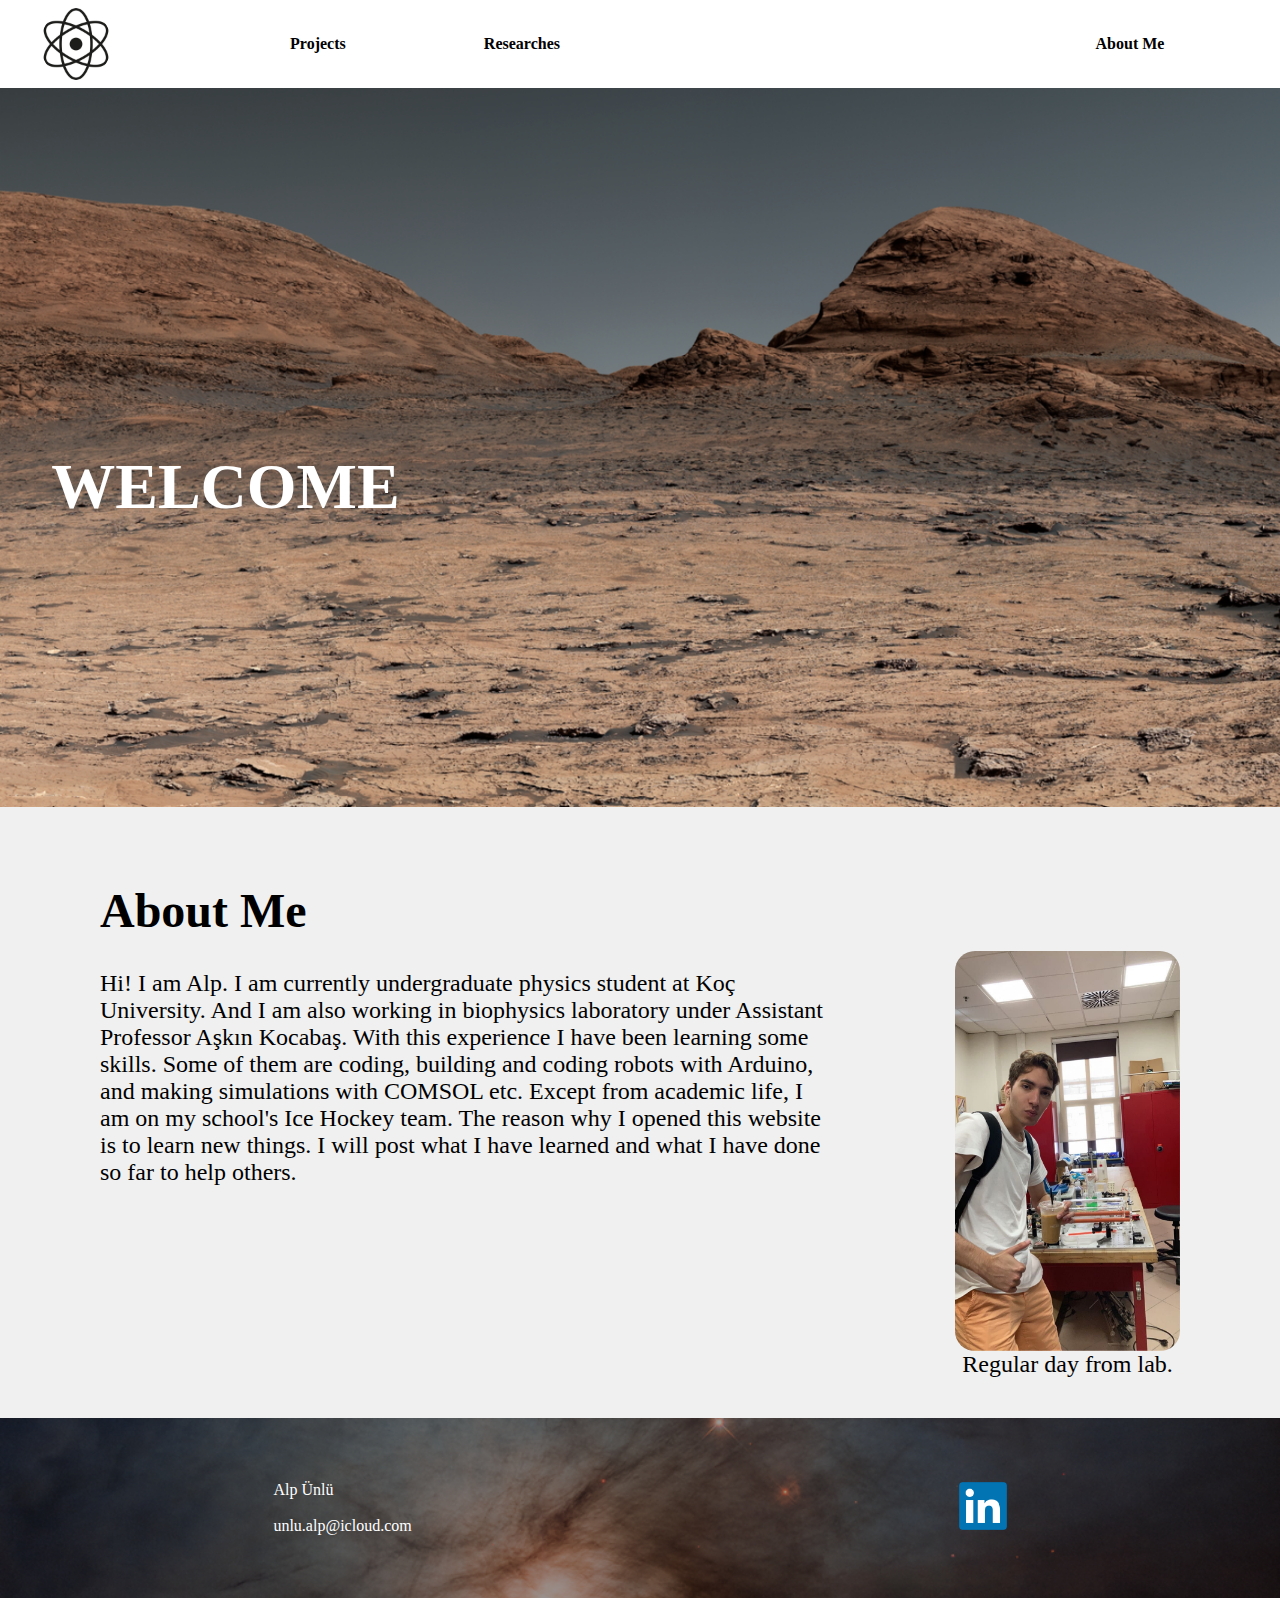
<file: index.html>
<!DOCTYPE html>
<html>

    <head>
        <title>Home</title>
        <link rel="stylesheet" href="styles/head.css">
        <link rel="stylesheet" href="styles/main.css">
        <link rel="stylesheet" href="styles/general.css">
        <link rel="stylesheet" href="styles/footer.css">
        <meta name="viewport" content="width=device-width, initial-scale=1.0">


 

    </head>
    <body class="body">
        <div class="header">

            <div class="left-side">
                
                <a href="/" class="home-button">
                    <img class="atom-logo" src="images/atomlogo.png">
                </a>

                <a href="/my-project.html" class="project-button">
                    Projects
                </a>

                <a href="/researches.html" class="project-button">
                    Researches
                </a>


            </div>

            <input type="checkbox" id="menu-bar">
            <label for="menu-bar">&#8801;</label>

            <div class="mobile-bar">
                <ul>
                    <li><a href="/my-project.html">Projects</a></li>
                    <li><a href="/researches.html">Researches</a></li>
                    <li><a href="/#about-me">About Me</a></li>
                </ul>
            </div>
 

            <div class="right-side">
                <a href="#about-me" class="project-button">
                    About Me
                </a>

            

            </div>

        </div>

        <div class="main-welcome">
    
            <img class="mars-image" src="images/mars.png">

            <div class="welcome-heading">
                WELCOME
            </div>
        </div>
        
        <div id="about-me"class="main-page">
            <div class="main-left">
                <h1>About Me</h1>
                Hi! I am Alp. I am currently undergraduate physics student at Koç University. And I am also working in biophysics laboratory
                under Assistant Professor Aşkın Kocabaş. With this experience I have been learning some skills. Some of them are coding, building and coding robots 
                with Arduino, and making simulations with COMSOL etc. Except from academic life, I am on my school's Ice Hockey team. The reason why 
                I opened this website is to learn new things. I will post what I have learned and what I have done so far to help others.
                
            </div>
            <div class="main-middle"></div>
            <div class="main-right">
                <img class="profile-photo" src="images/pphoto.JPG">
                
                <div class="photo-text">
                    Regular day from lab.
                </div>
            </div>
        </div>


        <div class="footer">
            <div class="footer-class">
                <div class="image-overlay">
                    <div class="contact">
                        Alp Ünlü <br> <br>unlu.alp@icloud.com
                    </div>
                    <div class="social-media">
                        <img class="linkedin-logo" onclick="location.href='https://tr.linkedin.com/in/alpunlu'" src="images/linkedin-logoo.webp">
                        
                        <!--<img class="insta-logo" onclick="location.href='https://www.instagram.com/unlu.alp/'" src="images/insta-logo.png">
                    -->

                    </div>
                </div>
            </div>
        </div>
    </body>
</html>
</file>
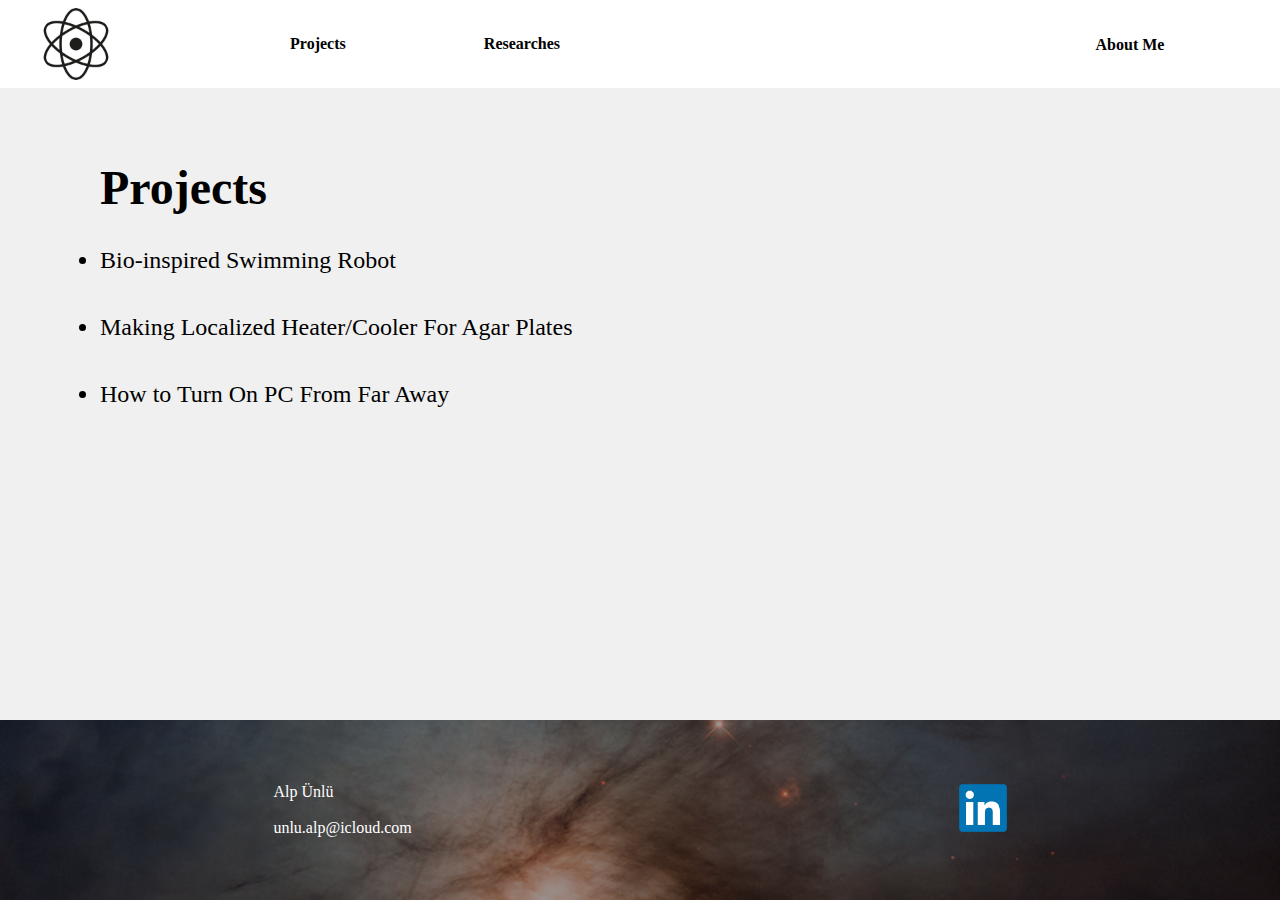
<file: my-project.html>
<!DOCTYPE html>
<html lang="en">
<head>
    <meta charset="UTF-8">
    <meta name="viewport" content="width=device-width, initial-scale=1.0">
    <title>Researches</title>
    <link rel="stylesheet" href="styles/head.css">
    <link rel="stylesheet" href="styles/main.css">
    <link rel="stylesheet" href="styles/general.css">
    <link rel="stylesheet" href="styles/footer.css">
    <meta name="viewport" content="width=device-width, initial-scale=1.0">
</head>
<body>
    <div class="header">

        <div class="left-side">

                <a href="/" class="home-button">
                    <img class="atom-logo" src="images/atomlogo.png">
                </a>

                <a href="/my-project.html" class="project-button">
                    Projects
                </a>

                <a href="/researches.html" class="project-button">
                    Researches
                </a>


        </div>

        <input type="checkbox" id="menu-bar">
        <label for="menu-bar">&#8801;</label>

        <div class="mobile-bar">
            <ul>
                <li><a href="/my-project.html">Projects</a></li>
                <li><a href="/researches.html">Researches</a></li>
                <li><a href="/#about-me">About Me</a></li>
            </ul>
        </div>


        <div class="right-side">
            <div class="head-info">
                <a href="/#about-me" class="project-button">
                    About Me
                </a>
            </div>
        

        </div>
    </div>

    <div class="main-page">
        <div class="main-left">
            <h1>Projects</h1>
            <ul>
                <li><a href="/projects/project1.html" class="link-text">Bio-inspired Swimming Robot</a></li>
                <li><a href="/projects/project2.html" class="link-text">Making Localized Heater/Cooler For Agar Plates</a></li>
                <li><a href="/projects/project3.html" class="link-text">How to Turn On PC From Far Away</a></li>
            </ul>
        </div>
        

        <div class="main-right">

       
        </div>
    </div>

    <div class="footer">
        <div class="footer-class">
            <div class="image-overlay">
                <div class="contact">
                    Alp Ünlü <br> <br>unlu.alp@icloud.com
                </div>
                <div class="social-media">
                    <img class="linkedin-logo" onclick="location.href='https://tr.linkedin.com/in/alpunlu'" src="images/linkedin-logoo.webp">
                    <!-- <img class="insta-logo" onclick="location.href='https://www.instagram.com/unlu.alp/'" src="images/insta-logo.png">
                -->
                    
    
                </div>
            </div>
        </div>
    </div>


</body>
</html>
</file>
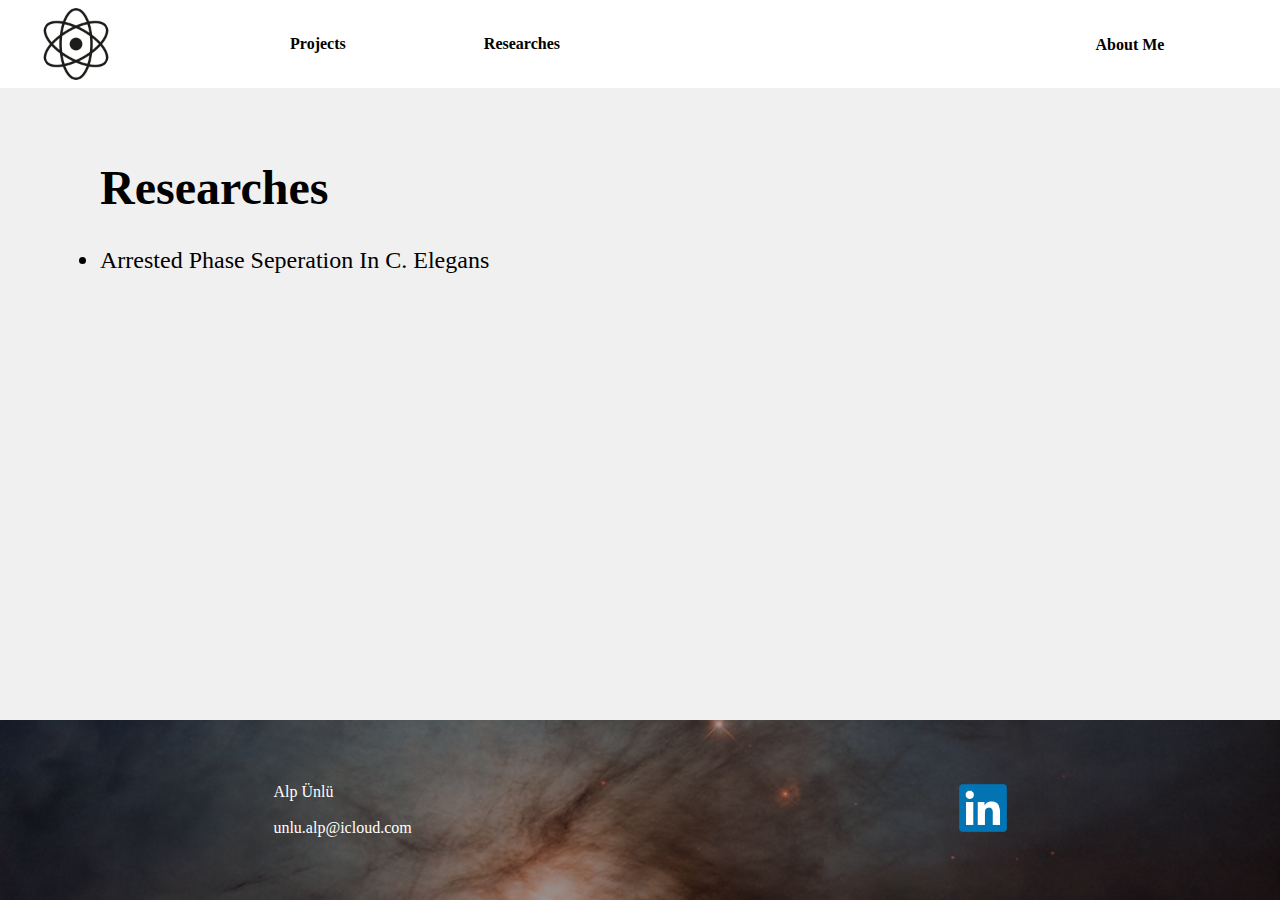
<file: researches.html>
<!DOCTYPE html>
<html lang="en">
<head>
    <meta charset="UTF-8">
    <meta name="viewport" content="width=device-width, initial-scale=1.0">
    <title>Researches</title>
    <link rel="stylesheet" href="styles/head.css">
    <link rel="stylesheet" href="styles/main.css">
    <link rel="stylesheet" href="styles/general.css">
    <link rel="stylesheet" href="styles/footer.css">
    <meta name="viewport" content="width=device-width, initial-scale=1.0">
</head>
<body>
    <div class="header">

        <div class="left-side">

                <a href="/" class="home-button">
                    <img class="atom-logo" src="images/atomlogo.png">
                </a>

                <a href="/my-project.html" class="project-button">
                    Projects
                </a>

                <a href="/researches.html" class="project-button">
                    Researches
                </a>


        </div>

        <input type="checkbox" id="menu-bar">
        <label for="menu-bar">&#8801;</label>

        <div class="mobile-bar">
            <ul>
                <li><a href="/my-project.html">Projects</a></li>
                <li><a href="/researches.html">Researches</a></li>
                <li><a href="/#about-me">About Me</a></li>
            </ul>
        </div>


        <div class="right-side">
            <div class="head-info">
                <a href="/#about-me" class="project-button">
                    About Me
                </a>
            </div>
        

        </div>
    </div>

    <div class="main-page">
        <div class="main-left">
            <h1>Researches</h1>
            <ul>
                <li><a href="/researches/research1.html" class="link-text">Arrested Phase Seperation In C. Elegans</a></li>
            </ul>
        </div>
        

        <div class="main-right">

       
        </div>
    </div>

    <div class="footer">
        <div class="footer-class">
            <div class="image-overlay">
                <div class="contact">
                    Alp Ünlü <br> <br>unlu.alp@icloud.com
                </div>
                <div class="social-media">
                    <img class="linkedin-logo" onclick="location.href='https://tr.linkedin.com/in/alpunlu'" src="images/linkedin-logoo.webp">
                    <!--<img class="insta-logo" onclick="location.href='https://www.instagram.com/unlu.alp/'" src="images/insta-logo.png">
                -->
    
                </div>
            </div>
        </div>
    </div>


</body>
</html>
</file>
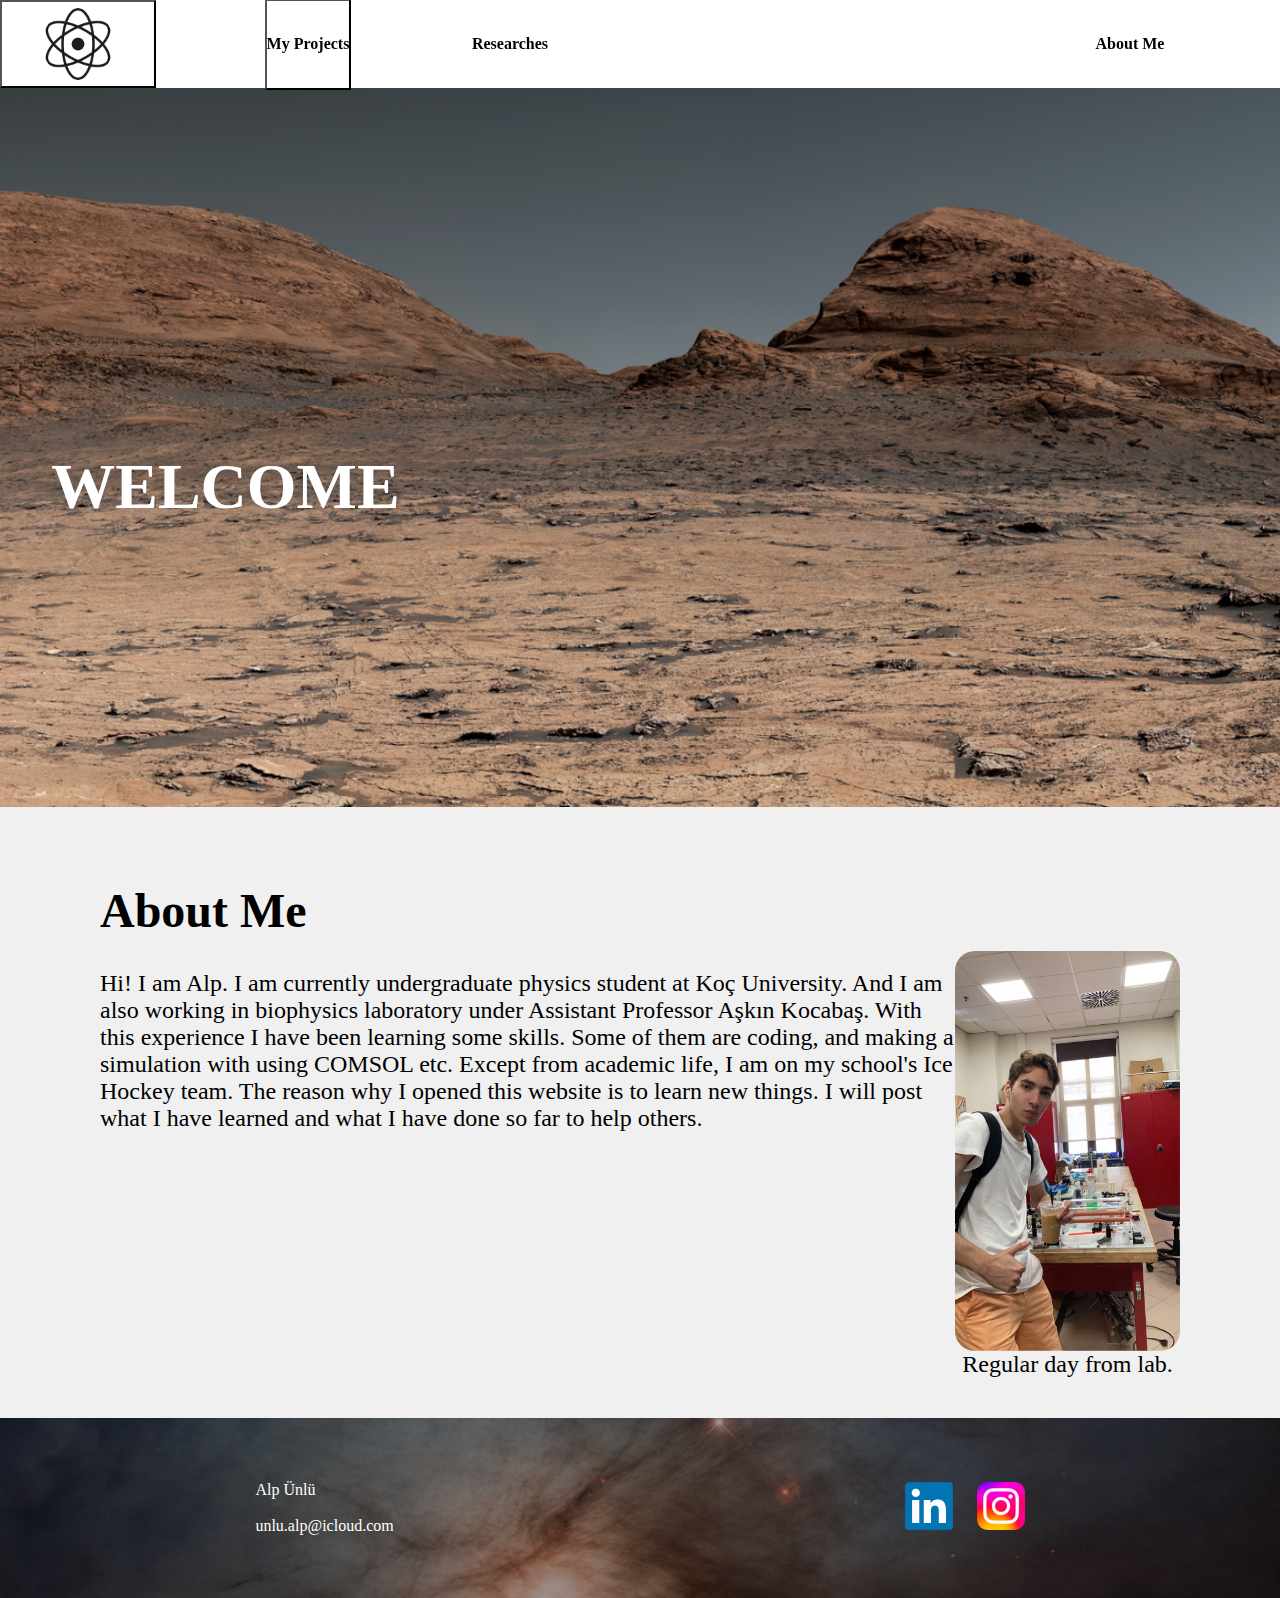
<file: website.html>
<!DOCTYPE html>
<html>

    <head>
        <title>Home</title>
        <link rel="stylesheet" href="styles/head.css">
        <link rel="stylesheet" href="styles/main.css">
        <link rel="stylesheet" href="styles/general.css">
        <link rel="stylesheet" href="styles/footer.css">
        <meta name="viewport" content="width=device-width, initial-scale=1.0">


 

    </head>
    <body class="body">
        <div class="header">

            <div class="left-side">

                    <button class="home-button">
                        <img class="atom-logo" onclick="location.href=('https://alpunlu.com')"  src="images/atomlogo.png">
                    </button>

                    <button class="project-button">
                        My Projects
                    </button>

                    <button class="research-button">
                        Researches
                    </button>

            </div>

            <input type="checkbox" id="menu-bar">
            <label for="menu-bar">&#8801;</label>

            <div class="mobile-bar">
                <ul>
                    <li><a href="#">My Projects</a></li>
                    <li><a href="#">Researches</a></li>
                    <li><a href="#about-me">About Me</a></li>
                </ul>
            </div>
 

            <div class="right-side">
                <div class="head-info">
                    <button class="about-button" onclick="location.href='#about-me'">
                        About Me
                    </button>
                </div>

        

                

            </div>

        </div>

        <div class="main-welcome">
            <img class="mars-image" src="images/mars.png">
            <div class="welcome-heading">
                WELCOME
            </div>
        </div>
        
        <div id="about-me"class="main-page">
            <div class="main-left">
                <h1>About Me</h1>
                Hi! I am Alp. I am currently undergraduate physics student at Koç University. And I am also working in biophysics laboratory
                under Assistant Professor Aşkın Kocabaş. With this experience I have been learning some skills. Some of them are coding, and 
                making a simulation with using COMSOL etc. Except from academic life, I am on my school's Ice Hockey team. The reason why I 
                opened this website is to learn new things. I will post what I have learned and what I have done so far to help others.
                
            </div>

            <div class="main-right">
                <img class="profile-photo" src="images/pphoto.JPG">
                
                <div class="photo-text">
                    Regular day from lab.
                </div>
            </div>
        </div>

        <div class="footer-class">
            <div class="image-overlay">
                <div class="contact">
                    Alp Ünlü <br> <br>unlu.alp@icloud.com
                </div>
                <div class="social-media">
                    <img class="linkedin-logo" onclick="location.href='https://tr.linkedin.com/in/alpunlu'" src="images/linkedin-logoo.webp">
                    <img class="insta-logo" onclick="location.href='https://www.instagram.com/unlu.alp/'" src="images/insta-logo.png">
                    

                </div>
            </div>
        </div>
    </body>
</html>
</file>
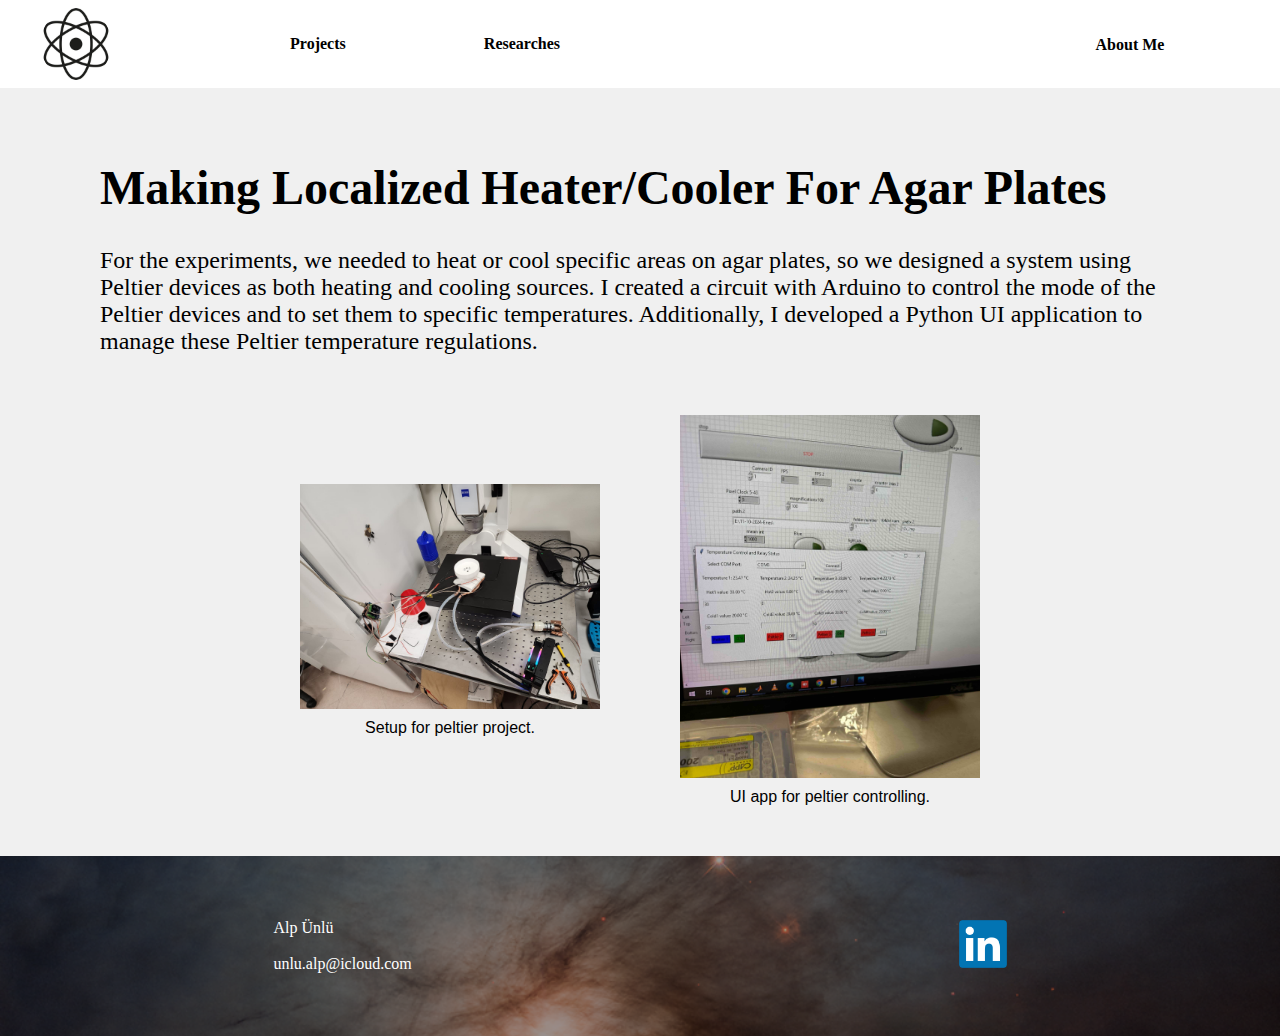
<file: projects/project2.html>
<!DOCTYPE html>
<html lang="en">
<head>
    <meta charset="UTF-8">
    <meta name="viewport" content="width=device-width, initial-scale=1.0">
    <title>Researches</title>
    <link rel="stylesheet" href="../styles/head.css">
    <link rel="stylesheet" href="../styles/main.css">
    <link rel="stylesheet" href="../styles/general.css">
    <link rel="stylesheet" href="../styles/footer.css">
    <meta name="viewport" content="width=device-width, initial-scale=1.0">
</head>
<body>
    <div class="header">

        <div class="left-side">

                <a href="/" class="home-button">
                    <img class="atom-logo" src="../images/atomlogo.png">
                </a>

                <a href="/my-project.html" class="project-button">
                    Projects
                </a>

                <a href="/researches.html" class="project-button">
                    Researches
                </a>


        </div>

        <input type="checkbox" id="menu-bar">
        <label for="menu-bar">&#8801;</label>

        <div class="mobile-bar">
            <ul>
                <li><a href="/my-project.html">Projects</a></li>
                <li><a href="/researches.html">Researches</a></li>
                <li><a href="/#about-me">About Me</a></li>
            </ul>
        </div>


        <div class="right-side">
            <div class="head-info">
                <a href="/#about-me" class="project-button">
                    About Me
                </a>
            </div>
        

        </div>
    </div>

    <div class="main-page">
        
        <div class="main-left">
            <h1>Making Localized Heater/Cooler For Agar Plates</h1>
            For the experiments, we needed to heat or cool specific areas on agar plates, so we designed a system using Peltier devices as both heating and cooling sources.
            I created a circuit with Arduino to control the mode of the Peltier devices and to set them to specific temperatures. Additionally, I developed a Python UI application to manage these Peltier temperature regulations.
        </div>

        <div class="main-right">

       
        </div>
    </div>

    <div class="image-grid">
        <!-- Image 1 -->
        <div class="image-container">
            <img src="../images/project2/peltiersetup.JPG" alt="Image 1">
            <div class="image-text">Setup for peltier project.</div>
        </div>
    
        <!-- Image 2 -->
        <div class="image-container">
            <img src="../images/project2/peltier.jpg" alt="Image 2">
            <div class="image-text">UI app for peltier controlling.</div>
        </div>
    
        <!-- Add more images as needed -->
    </div>

    <div class="footer">
        <div class="footer-class">
            <div class="image-overlay">
                <div class="contact">
                    Alp Ünlü <br> <br>unlu.alp@icloud.com
                </div>
                <div class="social-media">
                    <img class="linkedin-logo" onclick="location.href='https://tr.linkedin.com/in/alpunlu'" src="../images/linkedin-logoo.webp">
                    <!--<img class="insta-logo" onclick="location.href='https://www.instagram.com/unlu.alp/'" src="../images/insta-logo.png">
                -->
    
                </div>
            </div>
        </div>
    </div>


</body>
</html>
</file>
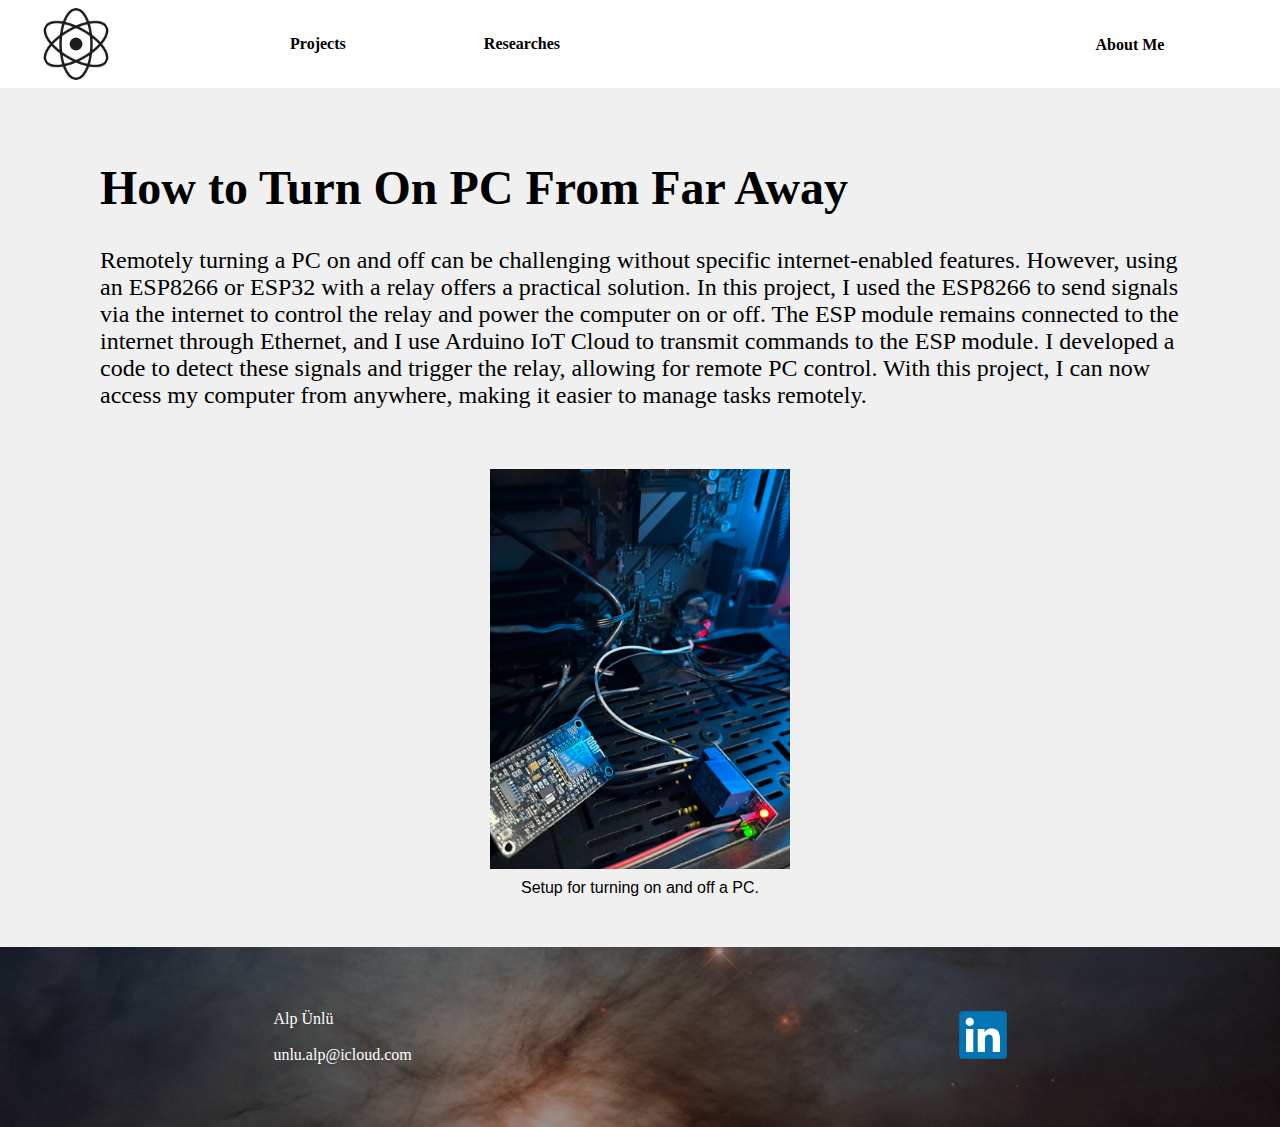
<file: projects/project3.html>
<!DOCTYPE html>
<html lang="en">
<head>
    <meta charset="UTF-8">
    <meta name="viewport" content="width=device-width, initial-scale=1.0">
    <title>Researches</title>
    <link rel="stylesheet" href="../styles/head.css">
    <link rel="stylesheet" href="../styles/main.css">
    <link rel="stylesheet" href="../styles/general.css">
    <link rel="stylesheet" href="../styles/footer.css">
    <meta name="viewport" content="width=device-width, initial-scale=1.0">
</head>
<body>
    <div class="header">

        <div class="left-side">

                <a href="/" class="home-button">
                    <img class="atom-logo" src="../images/atomlogo.png">
                </a>

                <a href="/my-project.html" class="project-button">
                    Projects
                </a>

                <a href="/researches.html" class="project-button">
                    Researches
                </a>


        </div>

        <input type="checkbox" id="menu-bar">
        <label for="menu-bar">&#8801;</label>

        <div class="mobile-bar">
            <ul>
                <li><a href="/my-project.html">Projects</a></li>
                <li><a href="/researches.html">Researches</a></li>
                <li><a href="/#about-me">About Me</a></li>
            </ul>
        </div>


        <div class="right-side">
            <div class="head-info">
                <a href="/#about-me" class="project-button">
                    About Me
                </a>
            </div>
        

        </div>
    </div>

    <div class="main-page">
    
        <div class="main-left">
            <h1>How to Turn On PC From Far Away</h1>
            
            Remotely turning a PC on and off can be challenging without specific internet-enabled features. However, using an ESP8266 or ESP32 with a relay offers a practical solution. In this project, I used the ESP8266 to send signals via the internet to control the relay and power the computer on or off. The ESP module remains connected to the internet through Ethernet, and I use Arduino IoT Cloud to transmit commands to the ESP module. I developed a code to detect these signals and trigger the relay, allowing for remote PC control.
            With this project, I can now access my computer from anywhere, making it easier to manage tasks remotely.
            
        </div>

        <div class="main-right">

       
        </div>
    </div>


    <div class="image-grid">
        <!-- Image 1 -->
        <div class="image-container">
            <img src="../images/project3/pcturnon.jpg" alt="Image 1">
            <div class="image-text">Setup for turning on and off a PC.</div>
        </div>
    
        
    
        <!-- Add more images as needed -->
    </div>
 

    <div class="footer">
        <div class="footer-class">
            <div class="image-overlay">
                <div class="contact">
                    Alp Ünlü <br> <br>unlu.alp@icloud.com
                </div>
                <div class="social-media">
                    <img class="linkedin-logo" onclick="location.href='https://tr.linkedin.com/in/alpunlu'" src="../images/linkedin-logoo.webp">
                    <!--<img class="insta-logo" onclick="location.href='https://www.instagram.com/unlu.alp/'" src="../images/insta-logo.png">
                -->
    
                </div>
            </div>
        </div>
    </div>


</body>
</html>
</file>
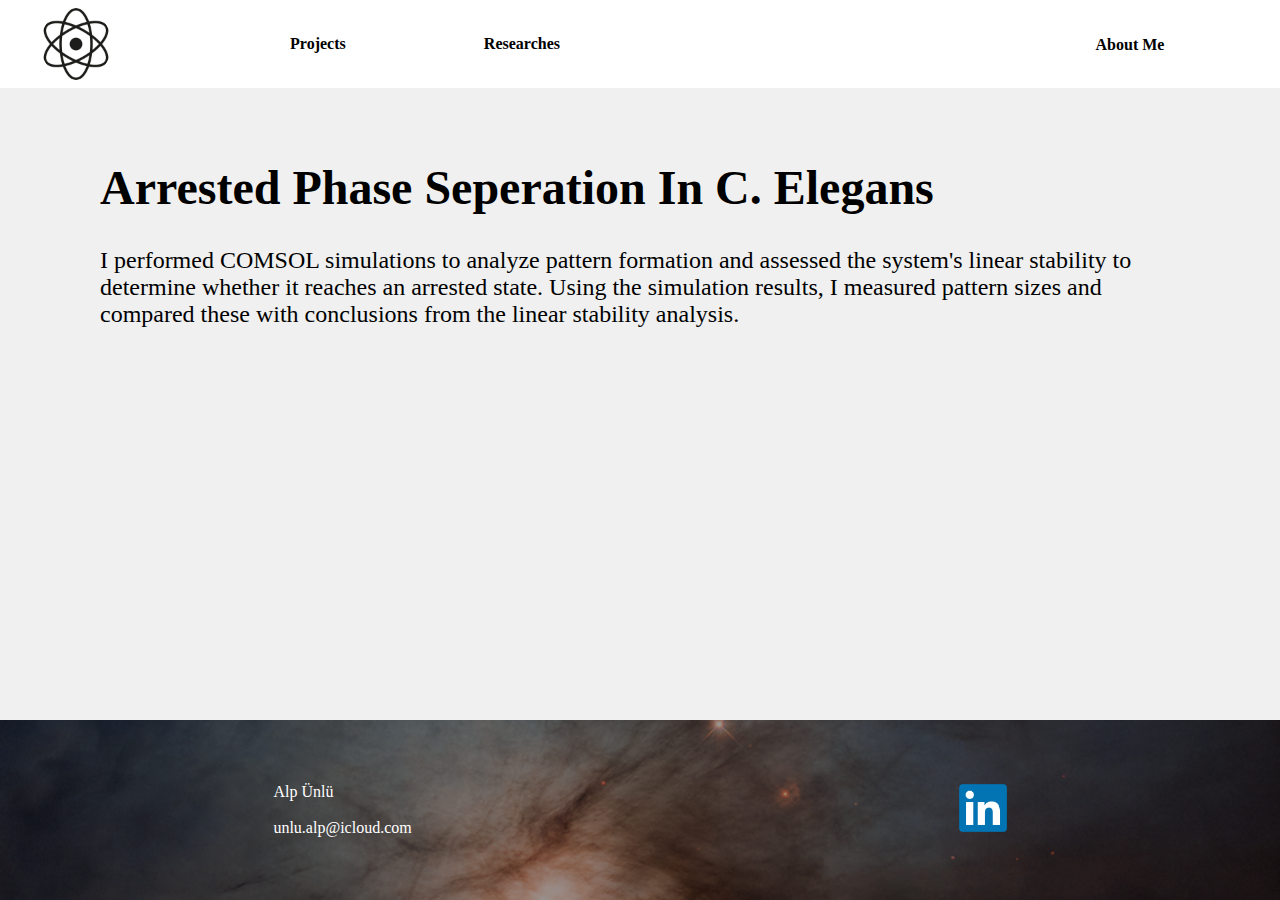
<file: researches/research1.html>
<!DOCTYPE html>
<html lang="en">
<head>
    <meta charset="UTF-8">
    <meta name="viewport" content="width=device-width, initial-scale=1.0">
    <title>Researches</title>
    <link rel="stylesheet" href="../styles/head.css">
    <link rel="stylesheet" href="../styles/main.css">
    <link rel="stylesheet" href="../styles/general.css">
    <link rel="stylesheet" href="../styles/footer.css">
    <meta name="viewport" content="width=device-width, initial-scale=1.0">
</head>
<body>
    <div class="header">

        <div class="left-side">

                <a href="/" class="home-button">
                    <img class="atom-logo" src="../images/atomlogo.png">
                </a>

                <a href="/my-project.html" class="project-button">
                    Projects
                </a>

                <a href="/researches.html" class="project-button">
                    Researches
                </a>


        </div>

        <input type="checkbox" id="menu-bar">
        <label for="menu-bar">&#8801;</label>

        <div class="mobile-bar">
            <ul>
                <li><a href="/my-project.html">Projects</a></li>
                <li><a href="/researches.html">Researches</a></li>
                <li><a href="/#about-me">About Me</a></li>
            </ul>
        </div>


        <div class="right-side">
            <div class="head-info">
                <a href="/#about-me" class="project-button">
                    About Me
                </a>
            </div>
        

        </div>
    </div>

    <div class="main-page">
        
        <div class="main-left">
            <h1>Arrested Phase Seperation In C. Elegans</h1>
            I performed COMSOL simulations to analyze pattern formation and assessed the system's linear stability to determine whether it reaches an arrested state. 
            Using the simulation results, I measured pattern sizes and compared these with conclusions from the linear stability analysis.
            
        </div>

        <div class="main-right">
            
       
        </div>
    </div>

    <div class="footer">
        <div class="footer-class">
            <div class="image-overlay">
                <div class="contact">
                    Alp Ünlü <br> <br>unlu.alp@icloud.com
                </div>
                <div class="social-media">
                    <img class="linkedin-logo" onclick="location.href='https://tr.linkedin.com/in/alpunlu'" src="../images/linkedin-logoo.webp">
                    <!--<img class="insta-logo" onclick="location.href='https://www.instagram.com/unlu.alp/'" src="../images/insta-logo.png">
                -->
    
                </div>
            </div>
        </div>
    </div>


</body>
</html>
</file>
<file: styles/head.css>
.header{
    display: flex;
    height: 88px;
    position: sticky;
    top: 0;
    left: 0;
    right: 0;
    justify-content: space-between;
    background-color: white;
    z-index: 100;

    
}

.left-side {
    width: 560px;
    display: flex;
    height: 88px;
    justify-content: space-between;
    align-items: center;


}

.home-button{
    padding: 0 40px 0 40px;
    height: 100%;
    background-color: white;
    display: flex;    
    align-items: center;
    justify-content: center;

}

.atom-logo{
    height: 72px;
    justify-content: center;
    align-items: center;

    border-radius: 50%;
    animation: rotate linear 18s infinite forwards;
    animation-play-state: paused;
}

.atom-logo:hover{
    animation-play-state: running;
}

.project-button{
    text-decoration: none;
    background-color: white;
    font-size: 16px;
    font-family: Georgia;
    font-weight: 700;
    color: black;
    padding: 34.5px 0 34.5px 0;


    

}


.research-button{
    border-width: 0px;
    height: 48px;
    width: 100px;
    background-color: white;
    display: inline-block;
    

    font-family: Georgia;
    font-weight: 700;
    font-size: 16px;


}


.home-button:hover, .about-button, 
.project-button, .research-button{
    cursor: pointer;

}


.right-side{

    width: 300px;
    display: flex;
    align-items: center;
    justify-content: center;


}



.about-button{
    border-width: 0px;
    height: 48px;
    width: 100px;

    background-color: white;

    font-family: Georgia;
    font-weight: 700;
    font-size: 16px

}

.mobile-bar{
    display: none;
    


    height: 100%;
}


.header label{
    font-size: 50px;
    padding: 10px 20px 10px 20px;
    cursor: pointer;
    display: none;
}

#menu-bar{
    display: none;
}

.header .mobile-bar ul li{
    position: relative;
    float: left;

}


@media only screen and (max-width: 800px) {
    .header, .left-side{
        height: 80px;
        
    }

    .home-button{
        height: 80px;
        width: 140px;


    }
    .atom-logo{
        height: 56px;
    }

    .right-side{
        display: none;
 
    
    }
    .project-button, .research-button, .about-button{
        display: none;
    
    }
    
    *{
        text-decoration: none;
        box-sizing: border-box;
    }

    .mobile-bar{
        height: 120px;

    }
    .header .mobile-bar{
        text-decoration: none;

        align-items: center;
        justify-content: start;
        padding: 0;
        display: none;
        background-color: white;



    }

    .header .mobile-bar ul{
        list-style: none;
        padding: 0;
        display: block;
        flex: 1;
        




    }

    .header .mobile-bar ul li{
        width: 100%;




    }
    
    li{
        display: flex;
    }

    .header .mobile-bar ul li a{
        flex: 1;
        padding: 11px 10px 11px 10px;
        color: black;
        font-family: Georgia;

        display: block;
        border-top: 1px solid rgba(0,0,0,0.1);
        


    }
    .header label{
        display: initial;

    }

    .header .mobile-bar{
        position: absolute;
        top: 100%;
        width: 100%;
        right: 0;





    }

    #menu-bar:checked ~ .mobile-bar{
        display: flex;

    }
}

@keyframes rotate {
    from {
        transform: rotate(0deg);
    } to {
        transform: rotate(360deg);
    }
}
</file>
<file: styles/main.css>
.main-page{
    display: flex;
    margin: 40px 100px 0px 100px;


}

.main-left{

    flex: 1;

    height: 100%;

    font-size: 24px;
    font-family: Georgia;
}

.main-middle{
    margin-right: 120px;
}

.text-info{
    font-size: 16px;
    font-family: Georgia;


}



.main-welcome .welcome-heading{
    position: absolute;
    left: 4%;
    top: 50%;
}

.welcome-heading{
    font-size: 64px;
    color: white;


    font-family: Georgia;
    font-weight: 700;


}


.mars-image{
    width: 100%;

}


.main-right{
    display: grid;
    justify-content: center;
    height: 100%;

    font-size: 24px;

}

.main-left ul {

    padding: 0;

}
.main-left ul li{

    margin-bottom: 40px;

}

.profile-photo{
    margin-top: 100px;
    height: 400px;
    border-radius: 20px;

}

.photo-text{
    display: flex;
    justify-content: center;

}

.link-text {
    
    font-size: 24px;
    font-family: Georgia;
    text-decoration: none;
    color: black; 
}
  
.link-text:hover {
text-decoration: underline; 
}
  

.video-grid {
    display: grid;
    grid-template-columns: 1fr 1fr; /* Default layout: 2x2 */
    gap: 40px; /* Space between video containers */
    margin-left: 20px;
    margin-right: 20px;
}
.video-container {
    text-align: center;
}
video {
    width: 100%; /* Video adjusts to container width */
    height: auto; /* Maintains aspect ratio */
}
.video-note {
    font-style: italic;
    color: gray;
    margin-top: 8px;
}

/* Grid layout for images */
.image-grid {
    display: flex; /* Use flexbox for layout */
    justify-content: center; /* Center items in the row */
    align-items: stretch; /* Make all items the same height */
    gap: 80px; /* Space between images */
    max-width: 1200px; /* Max width for the grid */
    margin: 0 auto; /* Center the grid */
    margin-top: 60px;
}

/* Image and text container */
.image-container {
    display: flex; /* Use flexbox for alignment */
    flex-direction: column; /* Stack children vertically */
    align-items: center; /* Center children horizontally */
    justify-content: center; /* Center children vertically */
    text-align: center; /* Center text */

    width: 300px; /* Fixed width for uniformity */
}

/* Center the image */
.image-container img {
    width: 100%; /* Make image responsive to container width */
    height: auto; /* Maintain aspect ratio */
    object-fit: cover; /* Cover the entire area of the container */
}

/* Text styling */
.image-text {
    padding: 10px; /* Space between text and image */
    font-size: 16px; /* Font size for text */
    font-family: Arial, sans-serif; /* Font family for text */
}


@media only screen and (max-width: 800px) {
    .profile-photo{
        height: 180px;
        border-radius: 5px;
        
    }

    .main-page{
        display: flex;
        margin-top: 16px;
        margin-right: 20px;
        margin-left: 20px;
        text-decoration: none;

    }
    .main-middle{
        margin-right: 40px;
    }
    .welcome-heading{
        font-size: 32px;

    }

    .main-left{
        font-size: 16px;
        margin-right: 24px;
        text-decoration: none;
    }

    .photo-text{
        font-size: 12px;
    }

    .main-right{
        margin-top: 40px;
    }
    .mars-image{

        height: 800px;
        display: none;
        
    
    }
    .main-welcome{
        height: calc(100vh - 4rem);
        background-size: cover;
        background-image:  linear-gradient(to bottom, rgba(0,0,0,0), rgba(0, 0, 0, 0.8)), url("../images/mars.png");
    }

    .main-welcome .welcome-heading{


        top: 60%;
    }

    .link-text {
    
        font-size: 16px;
        font-family: Georgia;
        text-decoration: none;
        color: black; 
    }
      
    .link-text:hover {
    text-decoration: underline; 
    }

    .video-grid {
        grid-template-columns: 1fr; /* 4x1 layout for small screens */
    }
    
    .image-grid {
        flex-direction: column; /* Stack images vertically */
        align-items: center; /* Center items horizontally */
    }

    .image-container {
        width: 80%; /* Make containers full width */
        max-width: 500px; /* Optional: limit max width for mobile */
    }

      

}
</file>
<file: styles/general.css>
html{
    scroll-behavior: smooth;
}
*, ::after,::before {
    -webkit-tap-highlight-color: transparent;
}
body{

    margin: 0px;
    background-color: rgb(240, 240, 240);
    display: flex;
    min-height: 100vh;
    flex-direction: column;
}
</file>
<file: styles/footer.css>
.footer{
    
    margin-top: auto;


}

.footer-class{

    display: flex;
    background-color: black;
    background-size: cover;
    background-image: url("../images/nasahubble2.png");
    height: 180px;

    margin-top: 40px;
    bottom: 0px;
    
    


}

.image-overlay{
    display: flex;
    flex: 1;
    position: relative;
    color: white;
    height: 180px;
    background: rgba(0, 0, 0, 0.4);
    bottom: 0px;
    align-items: center;
    justify-content: space-around;
    font-family: Georgia;
}

.insta-logo{
    height: 48px;
    margin-left: 20px;
}

.linkedin-logo{
    height: 48px;
    
}

.insta-logo:hover, .linkedin-logo
{
    cursor: pointer;

}

@media only screen and (max-width: 500px) {
    .insta-logo{
        height: 24px;
        margin-left: 20px;
    }
    
    .linkedin-logo{
        height: 24px;
        
    }
    .footer-class{

        height: 100px;
        margin-top: 40px;
    
    }
    .image-overlay{

        height: 100px;

    }
    .contact{
        font-size: 10px;
    }
}
</file>
